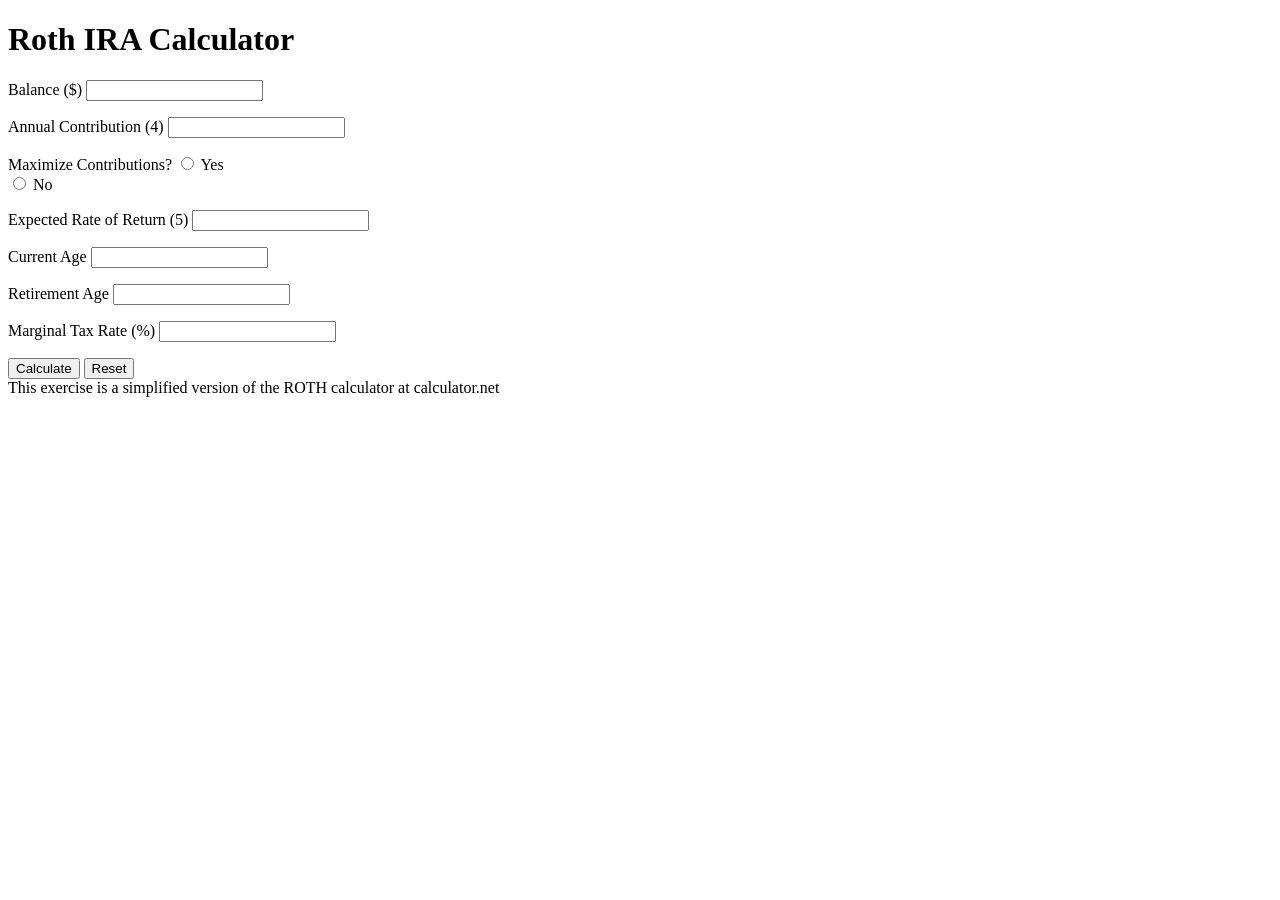
<file: 01-html/02-form.html>
<!doctype html>
<html lang="en">
  <head>
    <meta charset="UTF-8" />
    <meta name="viewport" content="width=device-width, initial-scale=1.0" />
    <meta http-equiv="X-UA-Compatible" content="ie=edge" />
    <title>Exercise 02 - Form</title>
  </head>
  <body>      
    <!-- begin header -->
    <header>
    <h1>Roth IRA Calculator</h1>
    </header>
    <!-- end header -->
    <!-- begin main body -->
    <main>
      <!-- begin form -->
      <form>
        <!-- Balance input, in dollars -->
         <p>
          <label>Balance ($)
            <input type="number", min="0", name="balance", required>
          </label>
        </p>
        <!-- end Balance input -->

        <!-- Annual Contribution input, in dollars -->
         <p>
          <label>Annual Contribution (4)
            <input type="number", min="0", name="annualContribution">
          </label>
         </p>
        <!-- end Annual Contribution input -->

        <!-- Maximize Contributions input, radio buttons -->
         <p>Maximize Contributions?
            <input type="radio", id="yes", name="maximizeContributions", value="Yes">
            <label for="yes">Yes</label><br>
            <input type="radio", id="no", name="maximizeContributions",
            value="No">
            <label for="no">No</label><br>
         </p>
        <!-- end Maximize Contributions input -->

        <!-- Expected Rate of Return input, in percentage -->
         <p>
          <label>Expected Rate of Return (5)
            <input type="number", min="0", name="expectedReturnRate">
          </label>
         </p>
        <!-- End Expected Rate of Return input -->

        <!-- Current Age Input, integer -->
         <p>
          <label>Current Age
            <input type="number", min="0", name="currentAge">
          </label>
         </p>
        <!-- End Current Age Input -->

        <!-- Retirement Age Input, integer -->
         <p>
          <label>Retirement Age
            <input type="number", min="0", name="retirementAge">
          </label>
         </p>
        <!-- End Retirement Age Input -->

        <!-- Marginal Tax Rate input, in percentage -->
         <p>
          <label>Marginal Tax Rate (%)
            <input type="number", min="0", name="marginalTaxRate">
          </label>
         </p>
        <!-- End Marginal Tax Rate input -->

        <!-- Calculate Button -->
         <input type="submit", value="Calculate">
        <!-- End Calculate Button -->

        <!-- Reset Button -->
         <input type="reset", value="Reset">
        <!-- End Reset Button -->
      </form>
      <!-- end form -->
    </main>
    <!-- end main body -->
    <footer>This exercise is a simplified version of the ROTH calculator at calculator.net</footer>
  </body>
</html>
</file>
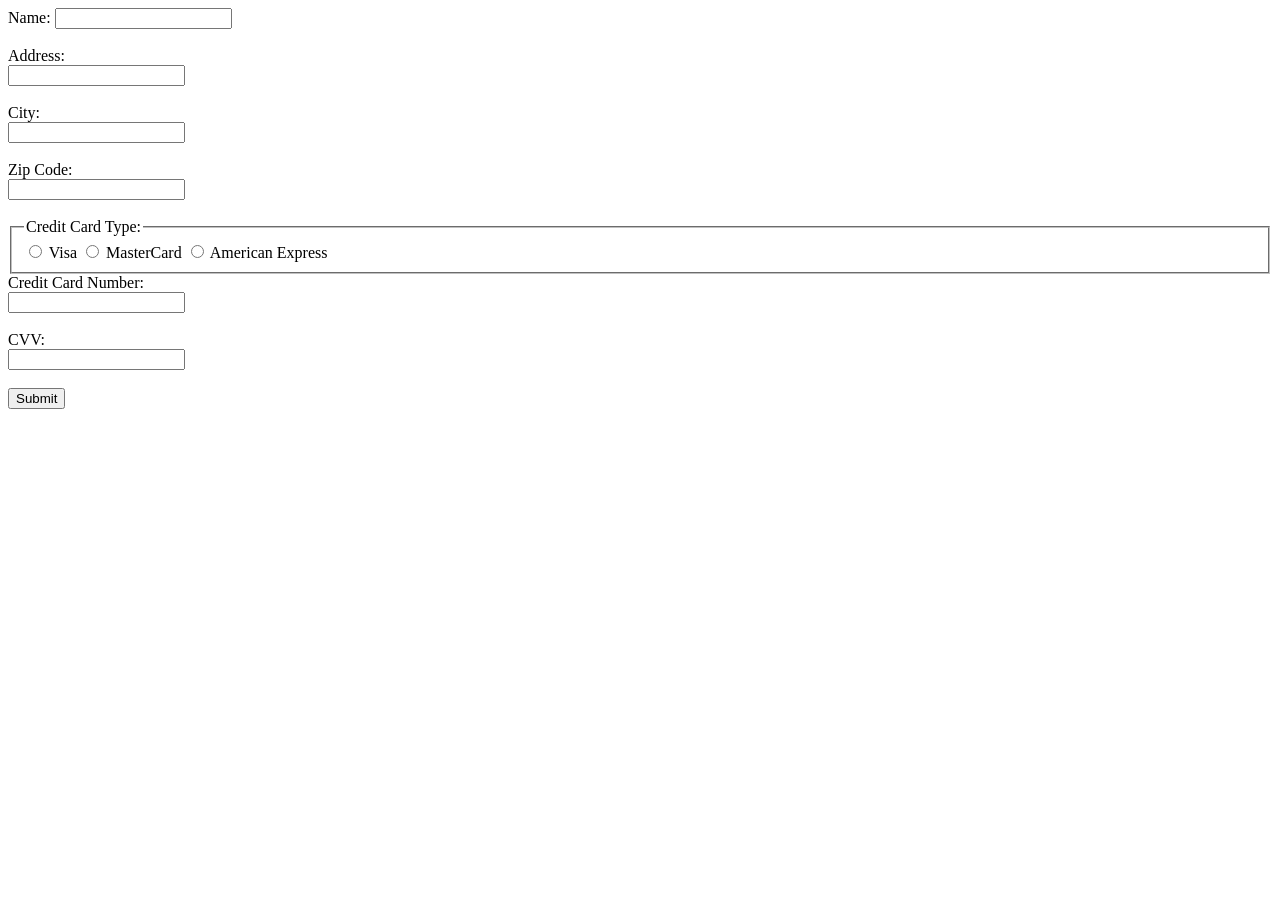
<file: 02-a11y/01-audit.html>
<!doctype html>
<html lang="en">
  <head>
    <meta charset="UTF-8" />
    <meta name="viewport" content="width=device-width, initial-scale=1.0" />
    <title>Exercise 01 - Audit</title>
  </head>
  <body>
    <form>
      <label for="name">Name:</label>
      <input type="text", id="name", name="name" /><br /><br />

      <label for="address">Address:<br /></label>
      <input type="text", id="address", name="address" />
      <br /><br />

      <label for="city">City:<br /></label>
      <input type="text", id="city", name="city" />
      <br /><br />

      <label for="zip">Zip Code:<br /></label>      
      <input type="text", id="zip", name="zip" />
      <br /><br />

      <fieldset>
        <legend>Credit Card Type:</legend>     
          <input type="radio" id="visa" name="card" value="visa">
          <label for="visa">Visa</label>
          <input type="radio" id="masterCard" name="card" value="masterCard">
          <label for="masterCard">MasterCard</label>
          <input type="radio" id="americanExpress" name="card" value="americanExpress">
          <label for="americanExpress">American Express</label>
      </fieldset>

      <label for="cc-number">Credit Card Number:<br /></label>
      <input type="text", id="cc-number", name="cc-number" /><br /><br />

      <label for="cvv">CVV:<br /></label>
      <input type="text", id="cvv" name="cvv" /><br /><br />

      <button type="submit">Submit</button>
    </form>
  </body>
</html>
</file>
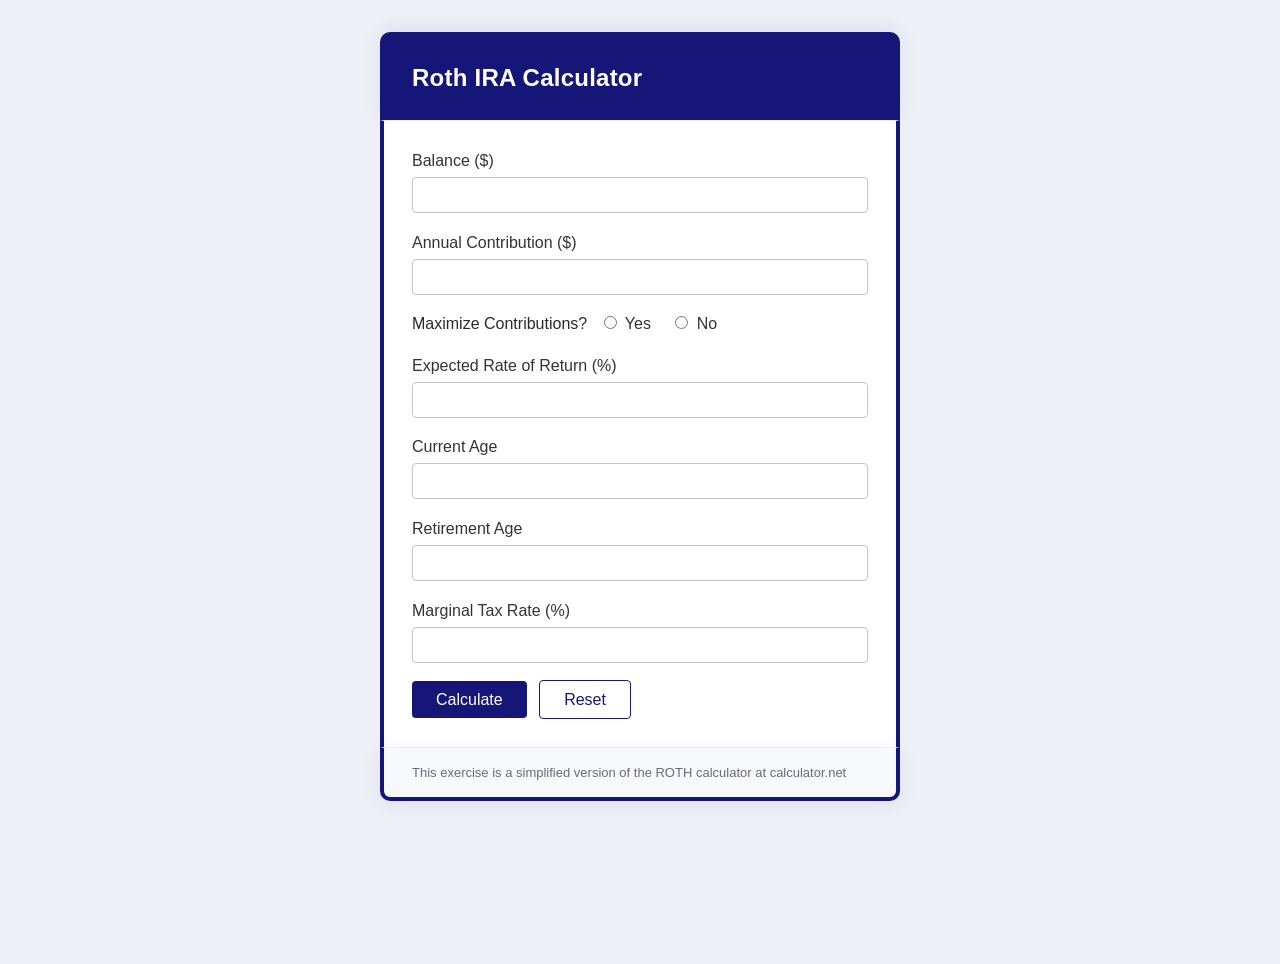
<file: 03-css/02-form.html>
<!doctype html>
<html lang="en">
  <head>
    <meta charset="UTF-8" />
    <meta name="viewport" content="width=device-width, initial-scale=1.0" />
    <meta http-equiv="X-UA-Compatible" content="ie=edge" />
    <title>CSS Exercise 02 - Form</title>
    <link rel="stylesheet" href="styles.css" />
  </head>
  <body class="calculator-page">
    <!-- begin header -->
    <header class="site-header">
      <h1 class="site-title">Roth IRA Calculator</h1>
    </header>
    <!-- end header -->
    <!-- begin main body -->
    <main class="content">
      <!-- begin form -->
      <form class="calculator-form">
        <!-- Balance input, in dollars -->
        <p class="form-field">
          <label>Balance ($)
            <input type="number" min="0" name="balance" required>
          </label>
        </p>
        <!-- end Balance input -->
 
        <!-- Annual Contribution input, in dollars -->
        <p class="form-field">
          <label>Annual Contribution ($)
            <input type="number" min="0" name="annualContribution">
          </label>
        </p>
        <!-- end Annual Contribution input -->
 
        <!-- Maximize Contributions input, radio buttons -->
        <p class="form-field radio-group">Maximize Contributions?
          <input type="radio" id="yes" name="maximizeContributions" value="Yes">
          <label for="yes">Yes</label>
          <input type="radio" id="no" name="maximizeContributions" value="No">
          <label for="no">No</label>
        </p>
        <!-- end Maximize Contributions input -->
 
        <!-- Expected Rate of Return input, in percentage -->
        <p class="form-field">
          <label>Expected Rate of Return (%)
            <input type="number" min="0" name="expectedReturnRate">
          </label>
        </p>
        <!-- End Expected Rate of Return input -->
 
        <!-- Current Age Input, integer -->
        <p class="form-field">
          <label>Current Age
            <input type="number" min="0" max="120" step="1" name="currentAge">
          </label>
        </p>
        <!-- End Current Age Input -->
 
        <!-- Retirement Age Input, integer -->
        <p class="form-field">
          <label>Retirement Age
            <input type="number" min="0" max="120" step="1" name="retirementAge">
          </label>
        </p>
        <!-- End Retirement Age Input -->
 
        <!-- Marginal Tax Rate input, in percentage -->
        <p class="form-field">
          <label>Marginal Tax Rate (%)
            <input type="number" min="0" max="100" name="marginalTaxRate">
          </label>
        </p>
        <!-- End Marginal Tax Rate input -->
 
        <div class="form-actions">
          <!-- Calculate Button -->
          <input type="submit" class="btn btn-primary" value="Calculate">
          <!-- End Calculate Button -->
 
          <!-- Reset Button -->
          <input type="reset" class="btn btn-secondary" value="Reset">
          <!-- End Reset Button -->
        </div>
      </form>
      <!-- end form -->
    </main>
    <!-- end main body -->
    <footer class="site-footer">This exercise is a simplified version of the ROTH calculator at calculator.net</footer>
  </body>
</html>
</file>
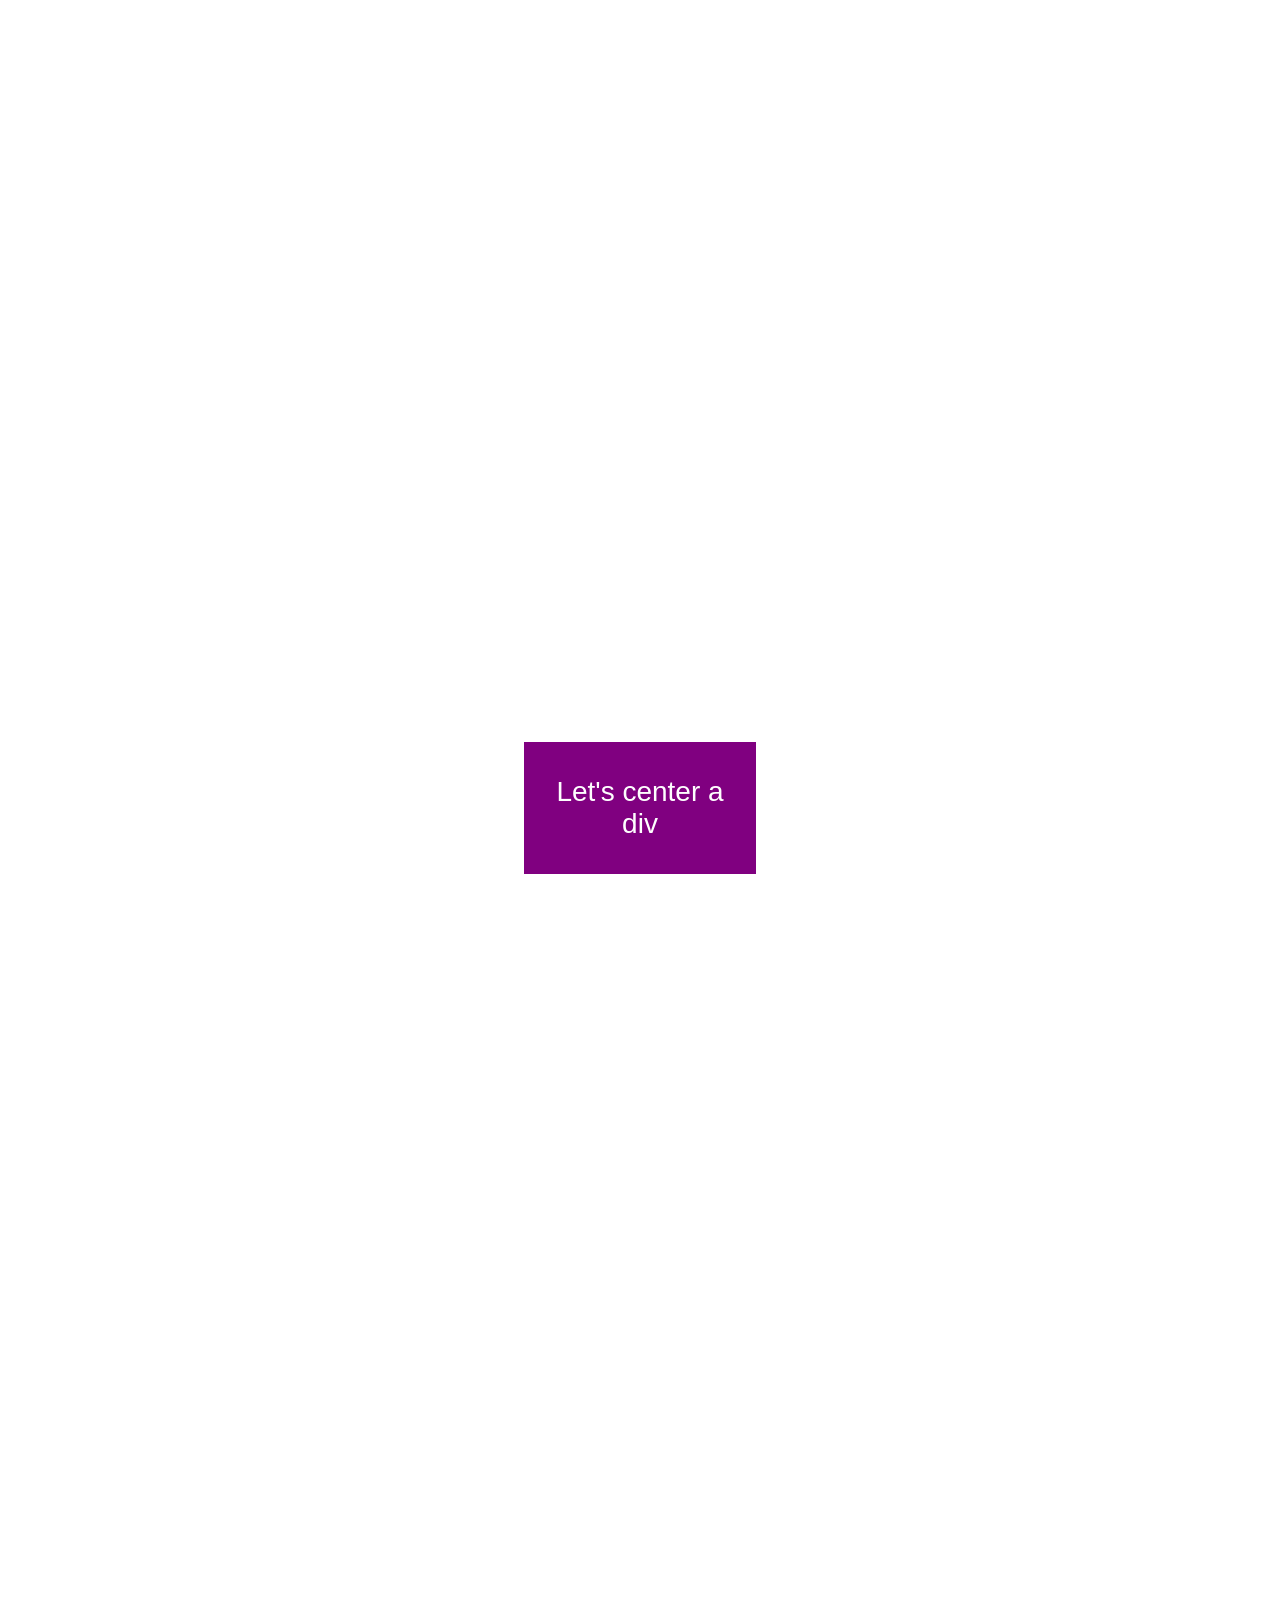
<file: 04-css-layout/01-center.html>
<!doctype html>
<html lang="en">
  <head>
    <meta charset="UTF-8" />
    <meta name="viewport" content="width=device-width, initial-scale=1.0" />
    <title>CSS Layout Exercise 01 - Center</title>
    <link rel="stylesheet" href="styles.css" />
  </head>
  <body class="center-page">
    <main class="container">
      <div class="box">Let's center a div</div>
    </main>
  </body>
</html>
</file>
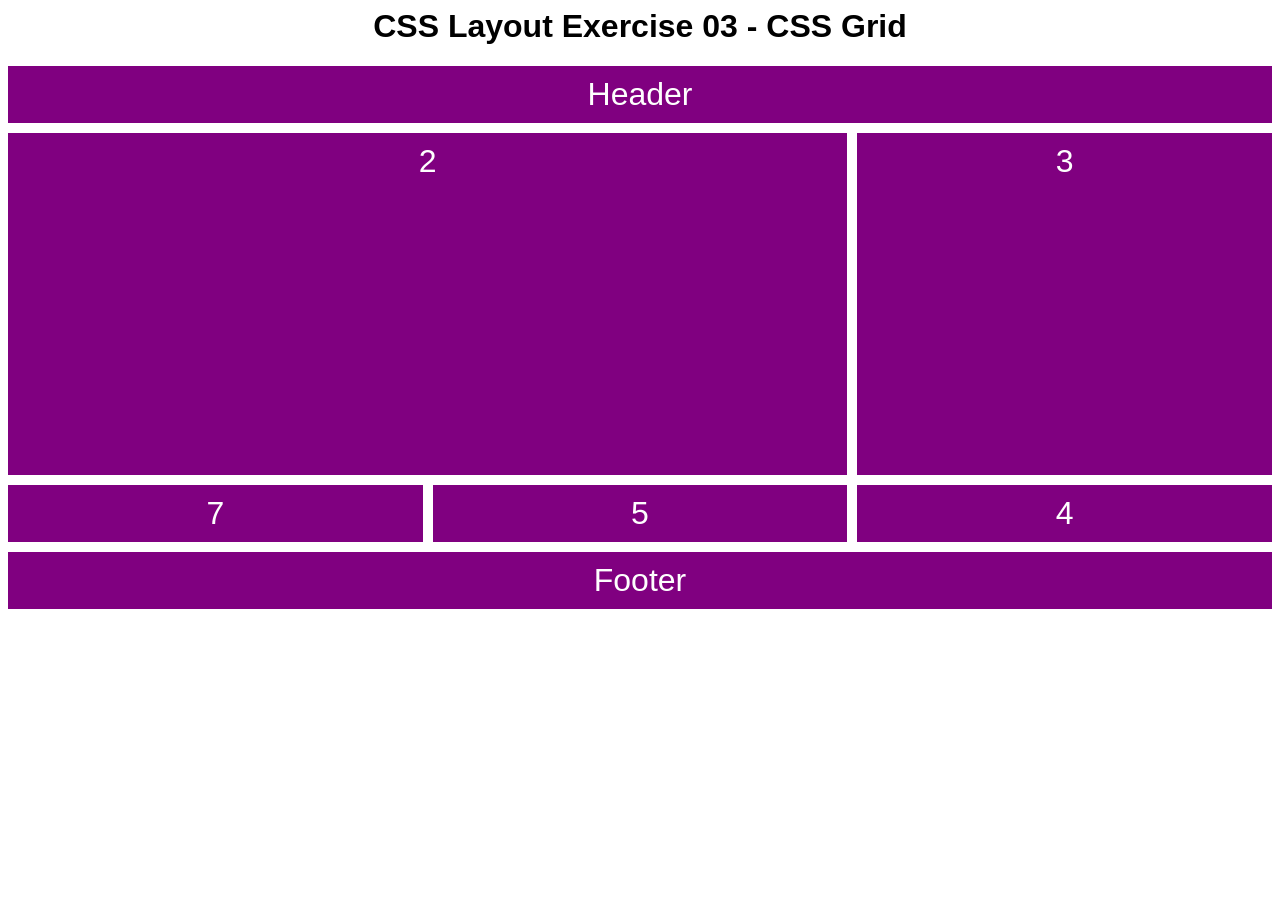
<file: 04-css-layout/03-css-grid.html>
<html lang="en">
  <head>
    <meta charset="UTF-8" />
    <meta name="viewport" content="width=device-width, initial-scale=1.0" />
    <title>CSS Layout Exercise 03 - CSS Grid</title>
    <link rel="stylesheet" href="styles.css" />
  </head>
  <body class="grid1-page">
    <main>
      <h1>CSS Layout Exercise 03 - CSS Grid</h1>
      <section class="grid-container">
        <header class="grid-item item1">Header</header>
        <div class="grid-item item2">2</div>
        <div class="grid-item item3">3</div>
        <div class="grid-item item4">4</div>
        <div class="grid-item item5">5</div>
        <div class="grid-item item6">6</div>
        <div class="grid-item item7">7</div>
        <footer class="grid-item item8">Footer</footer>
      </section>
    </main>
  </body>
</html>
</file>
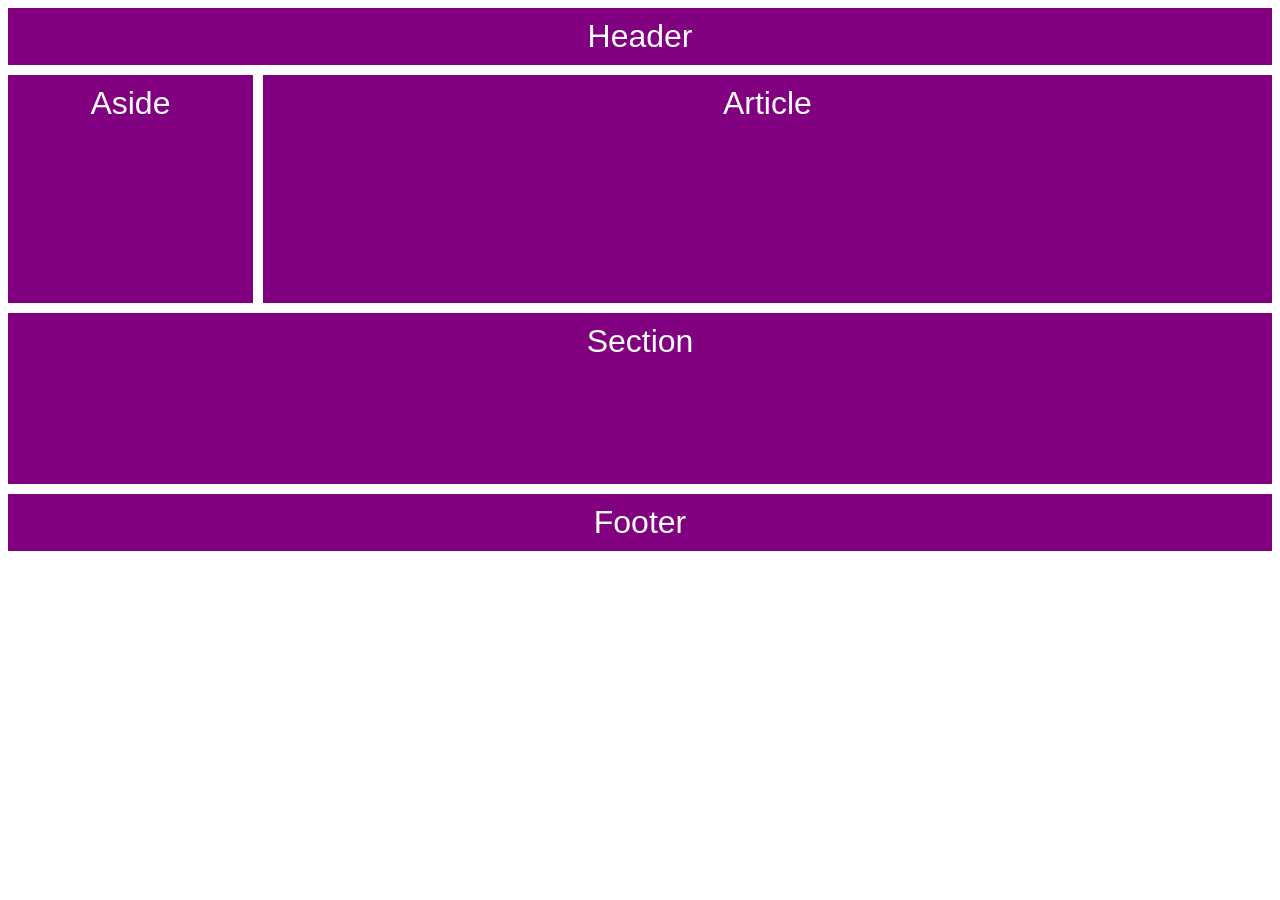
<file: 04-css-layout/04-css-grid-area.html>
<html lang="en">
  <head>
    <meta charset="UTF-8" />
    <meta name="viewport" content="width=device-width, initial-scale=1.0" />
    <title>CSS Layout Exercise 04 - CSS Grid Areas</title>
    <link rel="stylesheet" href="styles.css" />
  </head>
  <body class="grid2-page">
    <main class="grid-container">
      <h1 class="title">CSS Layout Exercise 04 - CSS Grid Areas</h1>
      <header class="grid-item header">Header</header>
      <article class="grid-item article">Article</article>
      <aside class="grid-item aside">Aside</aside>
      <section class="grid-item section">Section</section>
      <footer class="grid-item footer">Footer</footer>
    </main>
  </body>
</html>
</file>
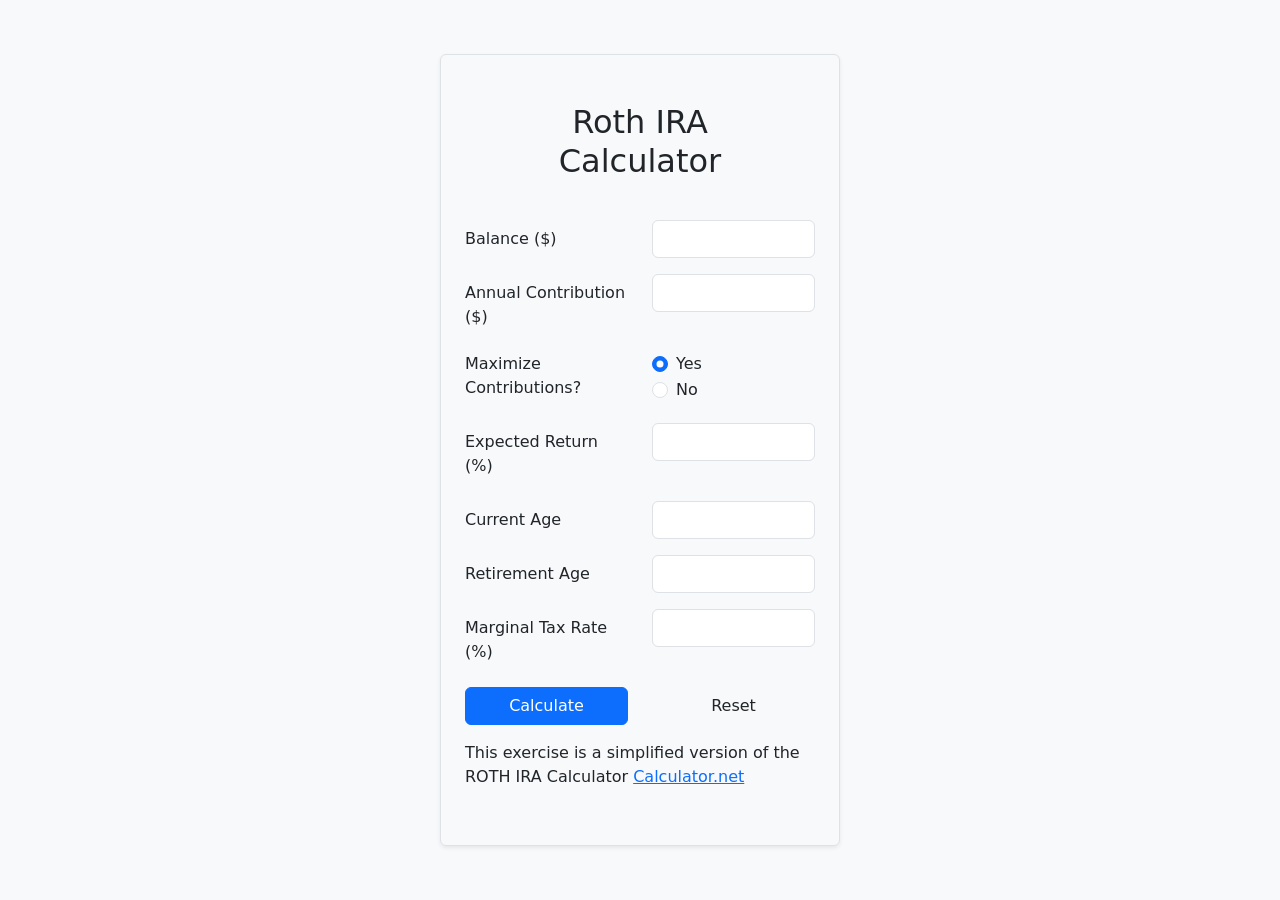
<file: 05-bootstrap/02-form.html>
<!doctype html>

<html lang="en">
  <head>
    <meta charset="UTF-8" />
    <meta name="viewport" content="width=device-width, initial-scale=1.0" />
    <title>Bootstrap Exercise 02 - Form</title>
    <link
      href="https://cdn.jsdelivr.net/npm/bootstrap@5.3.3/dist/css/bootstrap.min.css"
      rel="stylesheet"
    />
    <link rel="stylesheet" href="styles.css" />
    <script src="https://cdn.jsdelivr.net/npm/bootstrap@5.3.3/dist/js/bootstrap.bundle.min.js"></script>
  </head>
  <body class="bg-light">
    <!-- For the 05 exercises, to create a form that formats differently
     depending on screen width, we will use a grid-based form with
     column elements that expand when the screen gets larger.
     
     The instructor graciously already made form have max width of 400 px in 
     the CSS (thanks!), so we don't need to do anything else for sizing.-->
     <div class="d-flex justify-content-center align-items-center vh-100">
     <form class="form border p-4 rounded shadow-sm">
      <!-- Title of the form: always full width -->
      <div class="row mb-3">
        <div class="col">
          <h1 class="text-center m-4 fs-2">Roth IRA Calculator</h1>
        </div>
      </div>

      <div class="row mb-3">
        <label for="inputBalance" class="col-sm-6 col-form-label">
        Balance ($)
        </label>
        <div class="col-sm-6">
        <input type="number" class="form-control" min="0" name="balance" id="inputBalance" required>
        </div>
      </div>

      <div class="row mb-3">
        <label for="annualContribution" class="col-sm-6 col-form-label">
        Annual Contribution ($)
        </label>
        <div class="col-sm-6">
        <input type="number" class="form-control" min="0" name="annualContribution" id="annualContribution" required>
        </div>
      </div>

      <fieldset class="row mb-3">
          <legend class="col-sm-6 col-form-label pt-0">Maximize Contributions?</legend>
          <div class="col-sm-6">
            <div class="form-check">
              <input class="form-check-input" type="radio" name="maxRadios" id="maxRadioYes" value="Yes" checked>
              <label class="form-check-label" for="maxRadioYes">
                Yes
              </label>
            </div>          
            <div class="form-check">
              <input class="form-check-input" type="radio" name="maxRadios" id="maxRadioNo" value="No">
              <label class="form-check-label" for="maxRadioNo">
                No
              </label>
            </div>
          </div>
        </fieldset>

      <div class="row mb-3">
        <label for="expectedReturn" class="col-sm-6 col-form-label">
          Expected Return (%)
        </label>
        <div class="col-sm-6">
          <input type="number" class="form-control" min="0" id="expectedReturn">
        </div>
      </div>

      <div class="row mb-3">
        <label for="currentAge" class="col-sm-6 col-form-label">
          Current Age
        </label>
        <div class="col-sm-6">
          <input type="number" class="form-control" min="0" id="currentAge">
        </div>
      </div>

      <div class="row mb-3">
        <label for="retirementAge" class="col-sm-6 col-form-label">
          Retirement Age
        </label>
        <div class="col-sm-6">
          <input type="number" class="form-control" min="0" id="retirementAge">
        </div>
      </div>

      <div class="row mb-3">
        <label for="marginalTaxRate" class="col-sm-6 col-form-label">
          Marginal Tax Rate (%)
        </label>
        <div class="col-sm-6">
          <input type="number" class="form-control" min="0" id="marginalTaxRate">
        </div>
      </div>

      <div class="row mb-3">
        <div class="col-6">
          <button type="submit" class="btn btn-primary w-100">Calculate</button>
        </div>        
        <div class="col-6">
          <button type="reset" class="btn btn-primary-outline w-100">Reset</button>
        </div>
      </div>

      <div class="row mb-3">
        <p class="text-start">This exercise is a simplified version of the ROTH IRA Calculator <a href="https://calculator.net">Calculator.net</a></p>
      </div>

     </form>
    </div>
  </body>
</html>
</file>
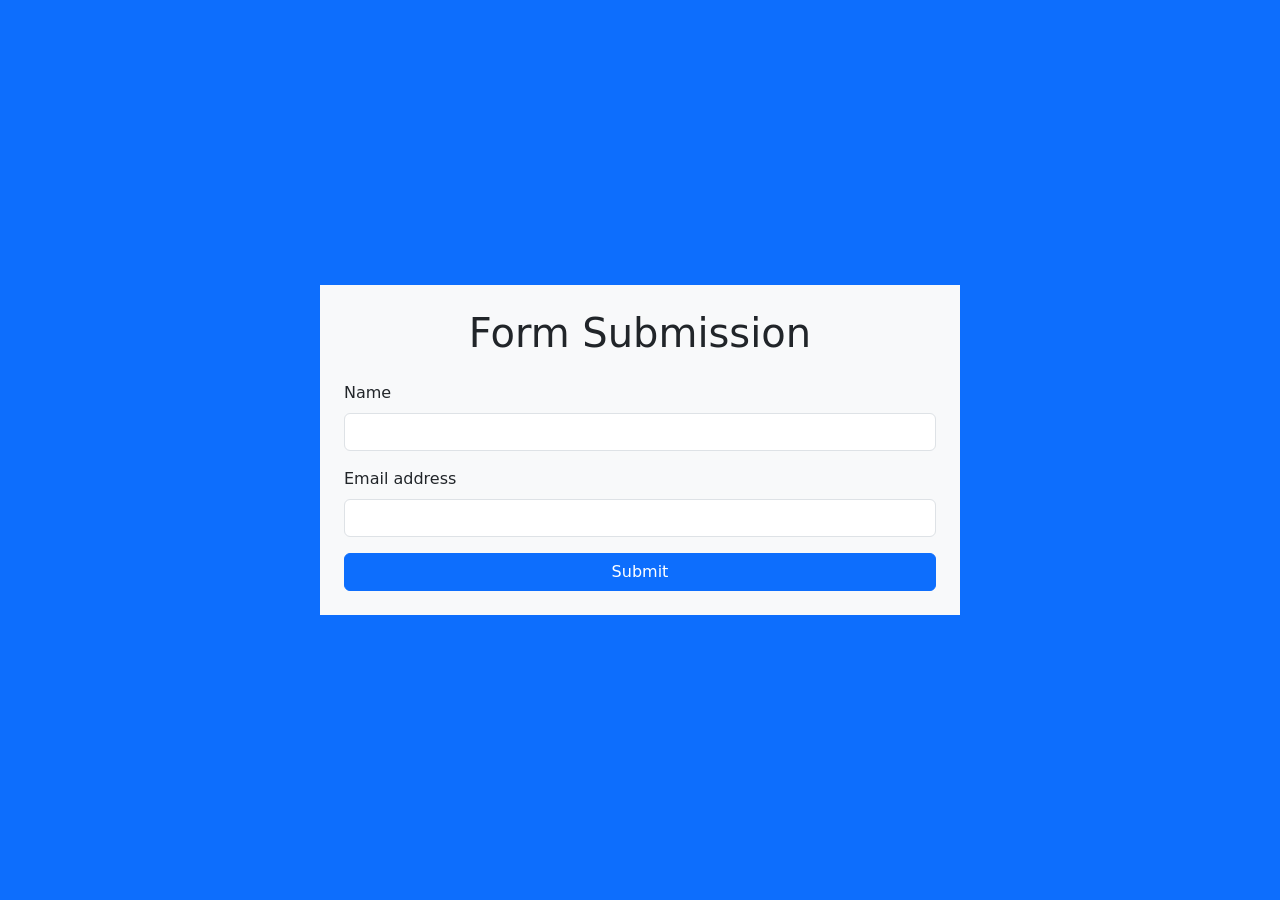
<file: 09-nodejs/exercise/form.html>
<!doctype html>
<html lang="en">
  <head>
    <meta charset="UTF-8" />
    <meta http-equiv="X-UA-Compatible" content="IE=edge" />
    <meta name="viewport" content="width=device-width, initial-scale=1.0" />
    <link
      rel="stylesheet"
      href="https://cdn.jsdelivr.net/npm/bootstrap@5.0.2/dist/css/bootstrap.min.css" />
    <title>Form Submission</title>
  </head>
  <body
    class="bg-primary min-vh-100 d-flex align-items-center justify-content-center">
    <main class="container w-50 align-items-center p-4 bg-light">
      <h1 class="mb-4 text-center">Form Submission</h1>
      <form method="post" action="/submit">
        <div class="mb-3">
          <label for="name" class="form-label">Name</label>
          <input type="text" class="form-control" id="name" name="name"/>
        </div>
        <div class="mb-3">
          <label for="email" class="form-label">Email address</label>
          <input type="email" class="form-control" id="email" name="email"/>
        </div>
        <button type="submit" class="btn btn-primary w-100">Submit</button>
      </form>
    </main>
  </body>
</html>
</file>
<file: 03-css/styles.css>
@import url('https://fonts.googleapis.com/css2?family=Cinzel:wght@400;500;600;700&display=swap');
 
.books-page {
  --ice-blue-juvie: #8fbcd4;
  --gothic-gray-blue: #6f8796;
  --dark-slate-infinity: #1f2a33;
 
  font-family: Georgia, 'Times New Roman', serif;
  margin: 0;
  padding: 0;
  background-color: #f5f1ea;
  color: #2a2a2a;
  line-height: 1.6;
}
 
.books-page .site-title,
.books-page .section-heading {
  font-family: 'Cinzel', serif;
  color: var(--dark-slate-infinity);
  letter-spacing: 0.02em;
}
 
.books-page .site-title {
  font-size: 2.25rem;
  text-align: center;
  padding: 1.5rem 1rem;
  margin: 0;
  border-bottom: 2px solid var(--gothic-gray-blue);
}
 
.books-page .section-heading {
  font-size: 1.6rem;
  color: var(--gothic-gray-blue);
  border-left: 4px solid var(--ice-blue-juvie);
  padding-left: 0.75rem;
  margin-top: 2rem;
}
 
/* Navbar */
.books-page .main-nav {
  background-color: var(--dark-slate-infinity);
  display: flex;
  justify-content: center;
  flex-wrap: wrap;
  gap: 0.5rem;
  padding: 0.75rem 1rem;
}
 
.books-page .nav-link {
  font-family: 'Cinzel', serif;
  color: #f5f1ea;
  text-decoration: none;
  padding: 0.5rem 1rem;
  border-radius: 4px;
  transition: color 0.2s ease, background-color 0.2s ease;
}
 
/* Ice-blue hover effect for nav links */
.books-page .nav-link:hover,
.books-page .nav-link:focus {
  color: var(--ice-blue-juvie);
  background-color: rgba(143, 188, 212, 0.1);
}
 
/* Main content */
.books-page .content {
  max-width: 1000px;
  margin: 0 auto;
  padding: 1.5rem;
}
 
.books-page .content-section {
  margin-bottom: 2.5rem;
}
 
.books-page .book-list {
  padding-left: 1.5rem;
}
 
.books-page .book-list li {
  margin-bottom: 0.35rem;
}
 
/* Image hover effect — slight enlargement */
.books-page .cover-image {
  max-width: 220px;
  height: auto;
  margin: 0.5rem;
  border: 2px solid var(--gothic-gray-blue);
  transition: transform 0.25s ease, box-shadow 0.25s ease;
}
 
.books-page .cover-image:hover {
  transform: scale(1.08);
  box-shadow: 0 4px 12px rgba(31, 42, 51, 0.3);
}
 
.books-page .cover-gallery {
  display: flex;
  flex-wrap: wrap;
  justify-content: center;
  align-items: flex-start;
}
 
.books-page .cover-gallery .section-heading {
  flex-basis: 100%;
}
 
/* Table */
.books-page .pov-table {
  width: 100%;
  border-collapse: collapse;
  margin-top: 1rem;
  font-size: 0.95rem;
}
 
.books-page .pov-table th {
  background-color: var(--dark-slate-infinity);
  color: #f5f1ea;
  font-family: 'Cinzel', serif;
  padding: 0.6rem;
  border: 1px solid var(--gothic-gray-blue);
}
 
.books-page .pov-table td {
  padding: 0.55rem;
  border: 1px solid var(--gothic-gray-blue);
  text-align: center;
}
 
.books-page .pov-table tbody tr:nth-child(even) td {
  background-color: rgba(143, 188, 212, 0.15);
}
 
.books-page .pov-table tfoot {
  background-color: var(--ice-blue-juvie);
  font-weight: bold;
}
 
/* ==========================================================================
   PAGE 2: Roth IRA Calculator  (.calculator-page)
   ========================================================================== */
 
   .calculator-page {
    --midnight-blue: #161678;
    --midnight-blue-hover: #0f0f55;
    --midnight-blue-tint: rgba(22, 22, 120, 0.08);
   
    font-family: 'Helvetica Neue', Arial, sans-serif;
    margin: 0;
    padding: 2rem 1rem;
    min-height: 100vh;
    background-color: #eef0f7;
    color: #2a2a2a;
    line-height: 1.5;
   
    display: flex;
    flex-direction: column;
    align-items: center;
  }
   
  .calculator-page .site-header,
  .calculator-page .content,
  .calculator-page .site-footer {
    width: 100%;
    max-width: 520px;
    box-sizing: border-box;
    margin: 0 auto;
    background-color: #ffffff;
    border-left: 4px solid var(--midnight-blue);
    border-right: 4px solid var(--midnight-blue);
  }
   
  .calculator-page .site-header {
    border-top: 4px solid var(--midnight-blue);
    border-radius: 10px 10px 0 0;
    background-color: var(--midnight-blue);
    padding: 0;
    box-shadow: 0 -4px 20px rgba(22, 22, 120, 0.08);
  }
   
  .calculator-page .site-title {
    font-family: 'Helvetica Neue', Arial, sans-serif;
    color: #ffffff;
    background-color: var(--midnight-blue);
    padding: 1.5rem 1.75rem;
    margin: 0;
    text-align: left;
    font-size: 1.5rem;
    font-weight: 600;
    letter-spacing: 0.01em;
  }
   
  .calculator-page .content {
    padding: 1.75rem;
    border-top: 1px solid #eceef5;
  }
   
  .calculator-page .site-footer {
    border-bottom: 4px solid var(--midnight-blue);
    border-radius: 0 0 10px 10px;
    padding: 0.9rem 1.75rem;
    margin-top: 0;
    font-size: 0.8125rem;
    color: #6b6b7a;
    text-align: left;
    background-color: #f7f8fc;
    border-top: 1px solid #eceef5;
    box-shadow: 0 4px 20px rgba(22, 22, 120, 0.08);
  }
   
  .calculator-form .form-field {
    margin: 0 0 1.1rem 0;
  }
   
  .calculator-form label {
    display: block;
    font-weight: 500;
    color: #333;
    margin-bottom: 0.25rem;
  }
   
  /* Number inputs */
  .calculator-form input[type="number"] {
    display: block;
    width: 100%;
    box-sizing: border-box;
    padding: 0.5rem 0.65rem;
    margin-top: 0.25rem;
    font-size: 1rem;
    border: 1px solid #c4c4c4;
    border-radius: 4px;
    transition: border-color 0.2s ease, box-shadow 0.2s ease;
  }
   
  .calculator-form input[type="number"]:focus {
    outline: none;
    border-color: var(--midnight-blue);
    box-shadow: 0 0 0 3px rgba(22, 22, 120, 0.15);
  }
   
  /* Radio buttons */
  .calculator-form .radio-group input[type="radio"] {
    margin-left: 0.75rem;
    margin-right: 0.25rem;
    accent-color: var(--midnight-blue);
  }
   
  .calculator-form .radio-group label {
    display: inline;
    font-weight: normal;
    margin-right: 0.5rem;
  }
   
  /* Button row */
  .calculator-form .form-actions {
    margin-top: 1rem;
  }
   
  .calculator-form .btn {
    font-size: 1rem;
    padding: 0.6rem 1.5rem;
    border: none;
    border-radius: 4px;
    cursor: pointer;
    margin-right: 0.5rem;
    transition: background-color 0.2s ease, transform 0.1s ease;
  }
   
  .calculator-form .btn-primary {
    background-color: var(--midnight-blue);
    color: #ffffff;
  }
   
  .calculator-form .btn-primary:hover {
    background-color: #0f0f55;
  }
   
  .calculator-form .btn-secondary {
    background-color: #ffffff;
    color: var(--midnight-blue);
    border: 1px solid var(--midnight-blue);
  }
   
  .calculator-form .btn-secondary:hover {
    background-color: rgba(22, 22, 120, 0.08);
  }
   
  .calculator-form .btn:active {
    transform: translateY(1px);
  }
</file>
<file: 04-css-layout/styles.css>
:root {
  --purple: #800080;
  --light-text-color: #fefefe;
}

body {
  font-family: Arial, Helvetica, sans-serif;
}

/* Exercise 01 - Center */

/* First, I'm going to create a flexbox container element for the box 
to be a child of. */
.center-page .container {
  display: flex;
  justify-content: center;
  align-items: center;
  height: 100pc;
}

.center-page .box {
  width: 200px;
  height: 100px;
  padding: 1rem;
  background: var(--purple);
  color: var(--light-text-color);
  font-size: 1.75rem;
  text-align: center; 
  margin: auto;

  /* center the text: this requires treating the box itself as a 
  flexbox container item */
  display: flex;
  align-items: center;
}

h1 {
  text-align: center;
}

/* Common styles for Flexbox and CSS Grid */
.flex-item,
.grid-item {
  padding: 10px;
  background-color: var(--purple);
  color: var(--light-text-color);
  font-size: 2em;
  text-align: center;
}

.flex-item {
  width: 160px;
  height: 80px;
  margin: 10px;
}

/* Exercise 02 - Flexbox */

/* Navbar: title left, links right */
.game-page .top-of-page {
  display: flex;
  justify-content: space-between;
  align-items: center;
  background-color: black;
  padding: 0.75rem 1.5rem;
}

.game-page .title {
  color: white;
  margin: 0;
}

.game-page .navigation a {
  color: white;
  text-decoration: none;
  padding: 0.4rem 0.75rem;
  border-radius: 4px;
}

.game-page .navigation a:hover,
.game-page .navigation a:focus {
  background-color: lightgreen;
  color: black;
}

/* Cards container: side-by-side row */
.game-page .main-area {
  display: flex;
  flex-direction: row;
  align-items: stretch;
  gap: 1rem;
  padding: 1rem;
  background-color: #f0f0f0;
}

/* Individual card: vertical column layout, equal width, same height */
.game-page .page-area {
  flex: 1;
  display: flex;
  flex-direction: column;
  align-items: center;
  background-color: white;
  padding: 1rem;
  border-radius: 6px;
  box-shadow: 0 2px 4px rgba(0, 0, 0, 0.1);
}

.game-page .page-area img {
  max-width: 100%;
  height: auto;
}

/* Footer */
.game-page .bottom-of-page {
  display: flex;
  justify-content: center;
  align-items: center;
  background-color: black;
  color: white;
  padding: 1rem;
}

.game-page .bottom-of-page p {
  margin: 0;
}

/* Exercise 03 - CSS Grid */

.grid1-page .grid-container {
  display: grid;
  grid-template-columns: repeat(3, 1fr);
  grid-template-rows: 1fr 6fr 1fr 1fr;
  gap: 10px;
}

.grid1-page .item1 {
  grid-column: 1 / -1;
}

.grid1-page .item2 {
  grid-column-end: span 2;
}

.grid1-page .item7 {
  order: 1;
}

.grid1-page .item5 {
  order: 2;
}

.grid1-page .item4 {
  order: 3;
}

/* footer */
.grid1-page .item8 {
  grid-column: 1 / -1;
  order: 4;
}

.grid1-page .item6 {
  display: none;
}

/* Exercise 04 - CSS Grid Areas */
.grid2-page .header {
  grid-area: header;
}

.grid2-page .article {
  grid-area: article;
}

.grid2-page .aside {
  grid-area: aside;
}

.grid2-page .section {
  grid-area: section;
}

.grid2-page .footer {
  grid-area: footer;
}

.grid2-page .title {
  display: none;
}

/* LARGE screens: Default */
.grid2-page .grid-container {
  display: grid;
  gap: 10px;
  grid-template-columns: repeat(5, 1fr);
  grid-template-rows: 1fr 4fr 3fr 1fr;
  grid-template-areas:
    "header header header header header"
    "aside article article article article"
    "section section section section section"
    "footer footer footer footer footer"
}

/* MEDIUM screens: Override when width under 800 pixels */
@media all and (max-width: 800px) {
  .grid2-page .grid-container {
    grid-template-columns: repeat(3, 1fr);
    grid-template-rows: 1fr 3fr 2fr 1fr;
    grid-template-areas:
      "header header header"
      "article article aside"
      "section section section"
      "footer footer footer";
  }
}

/* SMALL screens: Override when width under 500 pixels */
@media all and (max-width: 500px) {
  /* On the smallest screens, everything is in one column */
  .grid2-page .grid-container {
    grid-template-columns: 1fr;
    grid-template-rows: 1fr 5fr 5fr 1fr 1fr;
    grid-template-areas:
      "header"
      "article"
      "aside"
      "section"
      "footer";
  }
}
</file>
<file: 05-bootstrap/styles.css>
.form {
  max-width: 400px;
}
</file>
